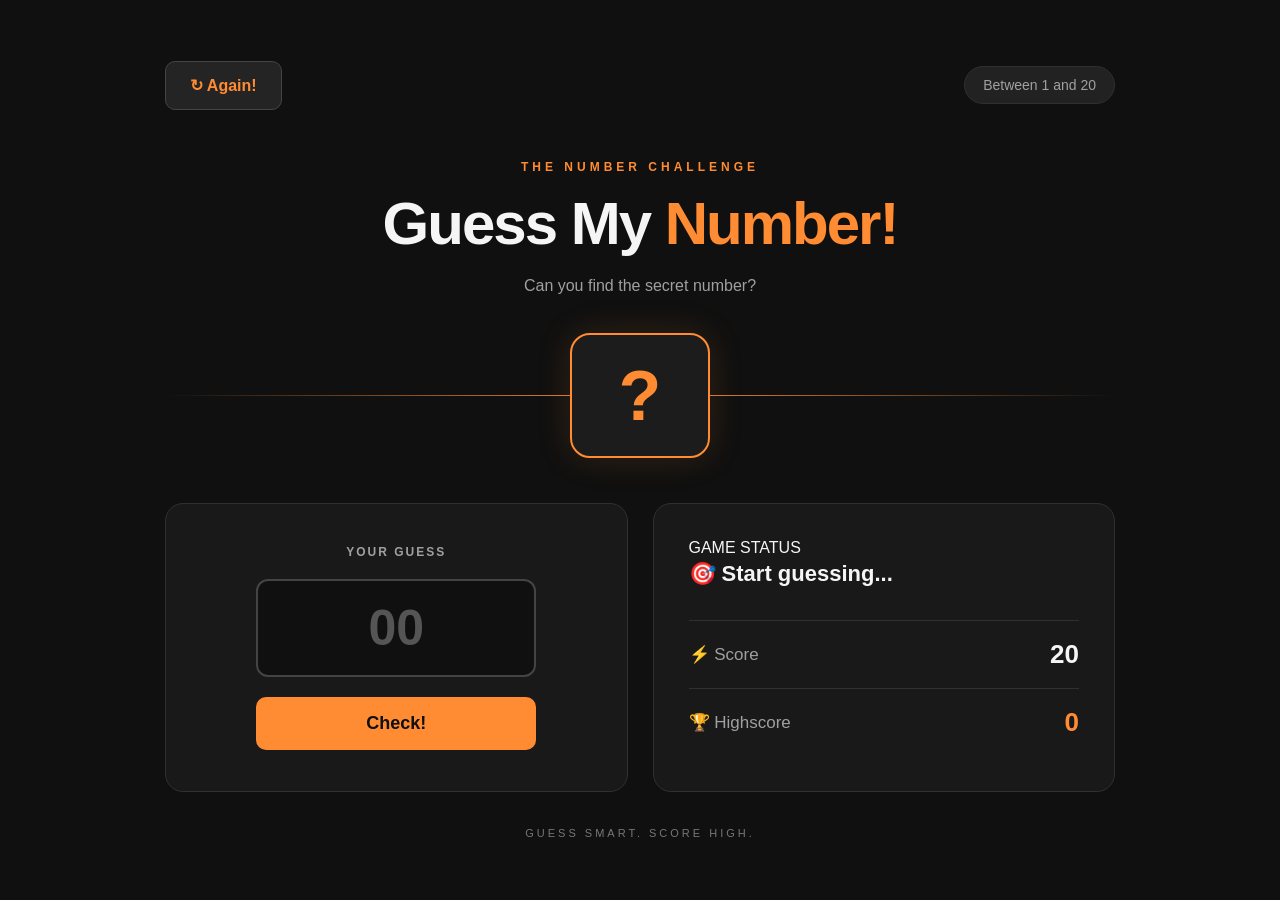
<file: 01-number-guess/index.html>
<!DOCTYPE html>
<html lang="en">
<head>
    <meta charset="UTF-8">
    <meta name="viewport" content="width=device-width, initial-scale=1.0">

    <title>Guess My Number</title>

    <link rel="stylesheet" href="style.css">
    <!-- <script src="script.js" defer></script> -->
</head>
<body>

    <div class="game-container">

        <!-- Header -->
        <header>

            <div class="top-bar">
                <button class="btn again">↻ Again!</button>

                <p class="between">Between 1 and 20</p>
            </div>

            <div class="heading">
                <p class="subtitle">THE NUMBER CHALLENGE</p>

                <h1>Guess My <span>Number!</span></h1>

                <p class="description">
                    Can you find the secret number?
                </p>
            </div>

            <!-- Secret Number -->
            <div class="number-wrapper">
                <div class="number">?</div>
            </div>

        </header>

        <!-- Main Game Area -->
        <main>

            <!-- Left Section -->
            <section class="left">

                <label for="guess" class="section-title">
                    YOUR GUESS
                </label>

                <input
                    type="number"
                    class="guess"
                    id="guess"
                    min="1"
                    max="20"
                    placeholder="00"
                    autocomplete="off"
                >

                <button class="btn check">
                    Check!
                </button>

            </section>

            <!-- Right Section -->
            <section class="right">

                <p class="section-title-msg">
                    GAME STATUS
                </p>

                <p class="message">
                    🎯 Start guessing...
                </p>

                <div class="stat label-score">
                    <span>⚡ Score</span>
                    <span class="score">20</span>
                </div>

                <div class="stat label-highscore">
                    <span>🏆 Highscore</span>
                    <span class="highscore">0</span>
                </div>

            </section>

        </main>

        <!-- Footer -->
        <footer>
            <p>GUESS SMART. SCORE HIGH.</p>
        </footer>

    </div>

    <script src="script.js"></script>

</body>
</html>
</file>
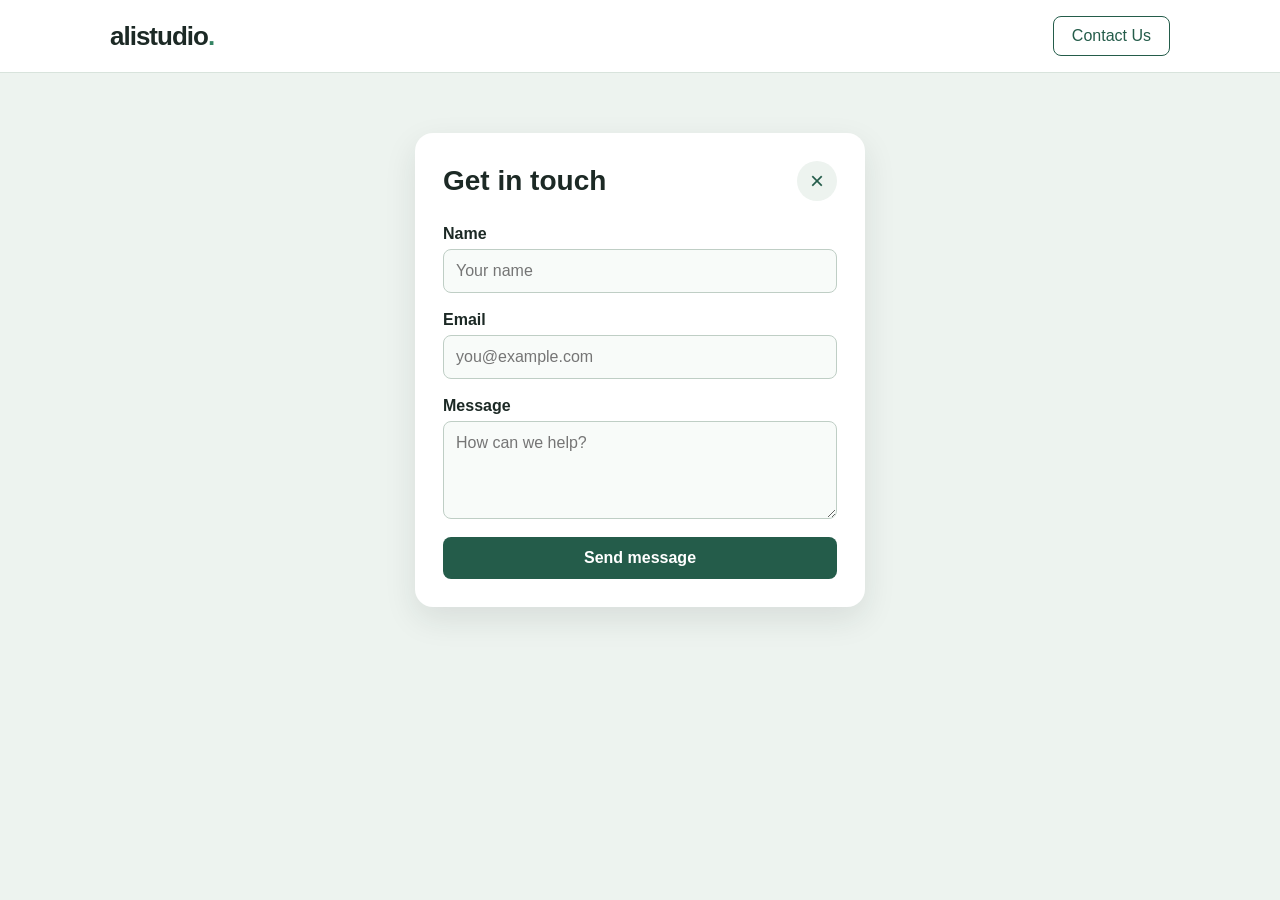
<file: 02-form-popup/index.html>
<!DOCTYPE html>
<html lang="en">
<head>
  <meta charset="UTF-8">
  <meta name="viewport" content="width=device-width, initial-scale=1.0">
  <title>alistudio | Contact</title>
  <link rel="stylesheet" href="style.css">
</head>
<body>

  <header>
    <nav class="menu">
      <a class="logo" href="#">alistudio<span>.</span></a>
      <button id="openForm" type="button">Contact Us</button>
    </nav>
  </header>

  <main>
    <form id="contactForm" aria-labelledby="formTitle">
      <div class="form-heading">
        <h1 id="formTitle">Get in touch</h1>
        <button id="closeForm" type="button" aria-label="Close form">×</button>
      </div>

      <label for="name">Name</label>
      <input id="name" name="name" type="text" placeholder="Your name" required>

      <label for="email">Email</label>
      <input id="email" name="email" type="email" placeholder="you@example.com" required>

      <label for="message">Message</label>
      <textarea id="message" name="message" rows="4" placeholder="How can we help?" required></textarea>

      <button class="send-button" type="submit">Send message</button>
    </form>
  </main>
  <script src="script.js"></script>

</body>
</html>
</file>
<file: 01-number-guess/style.css>
/* =========================
   Global Settings
========================= */

* {
    margin: 0;
    padding: 0;
    box-sizing: border-box;
}

:root {
    --background: #101010;
    --card: #191919;
    --orange: #ff8c32;
    --white: #f5f5f5;
    --gray: #a0a0a0;
    --border: #303030;
}

body {
    font-family: Arial, Helvetica, sans-serif;
    background: var(--background);
    color: var(--white);
    min-height: 100vh;
    display: flex;
    justify-content: center;
    align-items: center;
    padding: 30px;
    transition: background 0.4s ease;
}

/* =========================
   Game Container
========================= */

.game-container {
    width: 100%;
    max-width: 950px;
}

/* =========================
   Header & Top Bar
========================= */

.top-bar {
    display: flex;
    justify-content: space-between;
    align-items: center;
    gap: 15px;
}

.btn {
    font-family: inherit;
    font-size: 16px;
    font-weight: 700;
    border: none;
    border-radius: 10px;
    cursor: pointer;
    transition: all 0.25s ease;
}

.again {
    background: #242424;
    color: var(--orange);
    border: 1px solid #444;
    padding: 14px 24px;
}

.again:hover {
    background: var(--orange);
    color: var(--background);
    transform: translateY(-2px);
}

.between {
    background: #222;
    color: var(--gray);
    border: 1px solid var(--border);
    padding: 10px 18px;
    border-radius: 30px;
    font-size: 14px;
}

/* =========================
   Main Heading
========================= */

.heading {
    text-align: center;
    padding: 50px 0 35px;
}

.subtitle {
    color: var(--orange);
    font-size: 12px;
    font-weight: bold;
    letter-spacing: 4px;
    margin-bottom: 15px;
}

h1 {
    font-size: clamp(32px, 6vw, 60px);
    font-weight: 800;
    letter-spacing: -2px;
    margin-bottom: 15px;
}

h1 span {
    color: var(--orange);
}

.description {
    color: var(--gray);
    font-size: 16px;
    line-height: 1.6;
}

/* =========================
   Secret Number Box
========================= */

.number-wrapper {
    position: relative;
    display: flex;
    justify-content: center;
    align-items: center;
    margin-bottom: 45px;
}

.number-wrapper::before {
    content: "";
    position: absolute;
    width: 100%;
    height: 1px;
    background: linear-gradient(
        to right,
        transparent,
        var(--orange),
        transparent
    );
}

.number {
    position: relative;
    z-index: 1;
    background: #1c1c1c;
    color: var(--orange);
    border: 2px solid var(--orange);
    border-radius: 20px;
    width: 140px;
    height: 125px;
    display: flex;
    justify-content: center;
    align-items: center;
    font-size: 70px;
    font-weight: 800;
    box-shadow: 0 0 35px rgba(255, 140, 50, 0.15);
    transition: all 0.3s ease;
}

/* =========================
   Main Game Layout
========================= */

main {
    display: grid;
    grid-template-columns: 1fr 1fr;
    gap: 25px;
}

.left,
.right {
    background: var(--card);
    border: 1px solid var(--border);
    border-radius: 18px;
    padding: 35px;
}

.section-title {
    display: block;
    font-size: 12px;
    font-weight: 700;
    letter-spacing: 2px;
    color: var(--gray);
    margin-bottom: 20px;
}

/* =========================
   Left Section
========================= */

.left {
    display: flex;
    flex-direction: column;
    align-items: center;
    justify-content: center;
}

.guess {
    background: var(--background);
    border: 2px solid #444;
    border-radius: 12px;
    color: var(--white);
    font-family: inherit;
    font-size: 50px;
    font-weight: 700;
    text-align: center;
    width: 100%;
    max-width: 280px;
    padding: 18px;
    outline: none;
    transition: all 0.3s ease;
}

.guess::placeholder {
    color: #555;
}

.guess:focus {
    border-color: var(--orange);
    box-shadow: 0 0 15px rgba(255, 140, 50, 0.15);
}

/* Remove number input arrows */

.guess::-webkit-inner-spin-button,
.guess::-webkit-outer-spin-button {
    -webkit-appearance: none;
    margin: 0;
}

.guess {
    appearance: textfield;
    -moz-appearance: textfield;
}

.check {
    background: var(--orange);
    color: var(--background);
    width: 100%;
    max-width: 280px;
    padding: 16px;
    margin-top: 20px;
    font-size: 18px;
}

.check:hover {
    background: #ffa85f;
    transform: translateY(-2px);
    box-shadow: 0 6px 20px rgba(255, 140, 50, 0.2);
}

.btn:active {
    transform: scale(0.97);
}

.btn:focus-visible {
    outline: 2px solid var(--orange);
    outline-offset: 4px;
}

/* =========================
   Right Section
========================= */

.right .section-title {
    color: var(--orange);
}

.message {
    font-size: 22px;
    font-weight: 700;
    margin-bottom: 30px;
    min-height: 30px;
    line-height: 1.5;
}

.stat {
    display: flex;
    justify-content: space-between;
    align-items: center;
    gap: 15px;
    padding: 18px 0;
    border-top: 1px solid var(--border);
    font-size: 17px;
    color: var(--gray);
}

.score,
.highscore {
    font-size: 26px;
    font-weight: 800;
}

.score {
    color: var(--white);
}

.highscore {
    color: var(--orange);
}

/* =========================
   Footer
========================= */

footer {
    text-align: center;
    padding-top: 35px;
}

footer p {
    color: #777;
    font-size: 11px;
    letter-spacing: 3px;
}

/* =========================
   Optional Game States
========================= */

/* Add this class when player wins */

body.win {
    background: #102419;
}

body.win .number {
    color: #4ade80;
    border-color: #4ade80;
    box-shadow: 0 0 35px rgba(74, 222, 128, 0.2);
}

body.win .message {
    color: #4ade80;
}

/* Add this class when player loses */

body.lose {
    background: #291414;
}

body.lose .message {
    color: #ff6464;
}

body.lose .number {
    color: #ff6464;
    border-color: #ff6464;
}

/* =========================
   Responsive Design
========================= */

@media (max-width: 650px) {

    body {
        padding: 20px;
        align-items: flex-start;
    }

    .heading {
        padding: 40px 0 30px;
    }

    main {
        grid-template-columns: 1fr;
        gap: 20px;
    }

    .left,
    .right {
        padding: 25px;
    }

    .number {
        width: 110px;
        height: 105px;
        font-size: 55px;
    }

    .number-wrapper {
        margin-bottom: 30px;
    }

    .again {
        padding: 12px 16px;
        font-size: 14px;
    }

    .between {
        font-size: 11px;
        padding: 10px 12px;
    }

    .message {
        font-size: 19px;
    }

    .subtitle {
        font-size: 10px;
        letter-spacing: 3px;
    }

}
</file>
<file: 02-form-popup/style.css>
* {
  box-sizing: border-box;
}

body {
  margin: 0;
  font-family: Arial, sans-serif;
  color: #1c2925;
  background: #edf3ef;
}

header {
  background: white;
  border-bottom: 1px solid #d8e3dc;
}

.menu {
  max-width: 1100px;
  margin: 0 auto;
  padding: 16px 20px;
  display: flex;
  align-items: center;
  justify-content: space-between;
}

.logo {
  color: #1c2925;
  font-size: 26px;
  font-weight: bold;
  letter-spacing: -1px;
  text-decoration: none;
}

.logo span {
  color: #368464;
}

button, input, textarea {
  font: inherit;
}

button {
  cursor: pointer;
}

#openForm {
  padding: 10px 18px;
  color: #245c4a;
  background: white;
  border: 1px solid #245c4a;
  border-radius: 8px;
}

#contactForm {
  width: 90%;
  max-width: 450px;
  margin: 60px auto;
  padding: 28px;
  background: white;
  border-radius: 18px;
  box-shadow: 0 12px 32px rgba(28, 41, 37, 0.1);
}

.form-heading {
  display: flex;
  align-items: center;
  justify-content: space-between;
  margin-bottom: 24px;
}

h1 {
  margin: 0;
  font-size: 28px;
}

#closeForm {
  width: 40px;
  height: 40px;
  color: #245c4a;
  background: #edf3ef;
  border: none;
  border-radius: 50%;
  font-size: 24px;
}

label {
  display: block;
  margin-bottom: 6px;
  font-weight: bold;
}

input, textarea {
  display: block;
  width: 100%;
  margin-bottom: 18px;
  padding: 12px;
  color: #1c2925;
  background: #f8fbf9;
  border: 1px solid #bfcec5;
  border-radius: 8px;
}

textarea {
  resize: vertical;
}

.send-button {
  width: 100%;
  padding: 12px;
  color: white;
  background: #245c4a;
  border: none;
  border-radius: 8px;
  font-weight: bold;
}

.send-button:hover {
  background: #194536;
}

.hidee{
    display: none;
}
</file>
